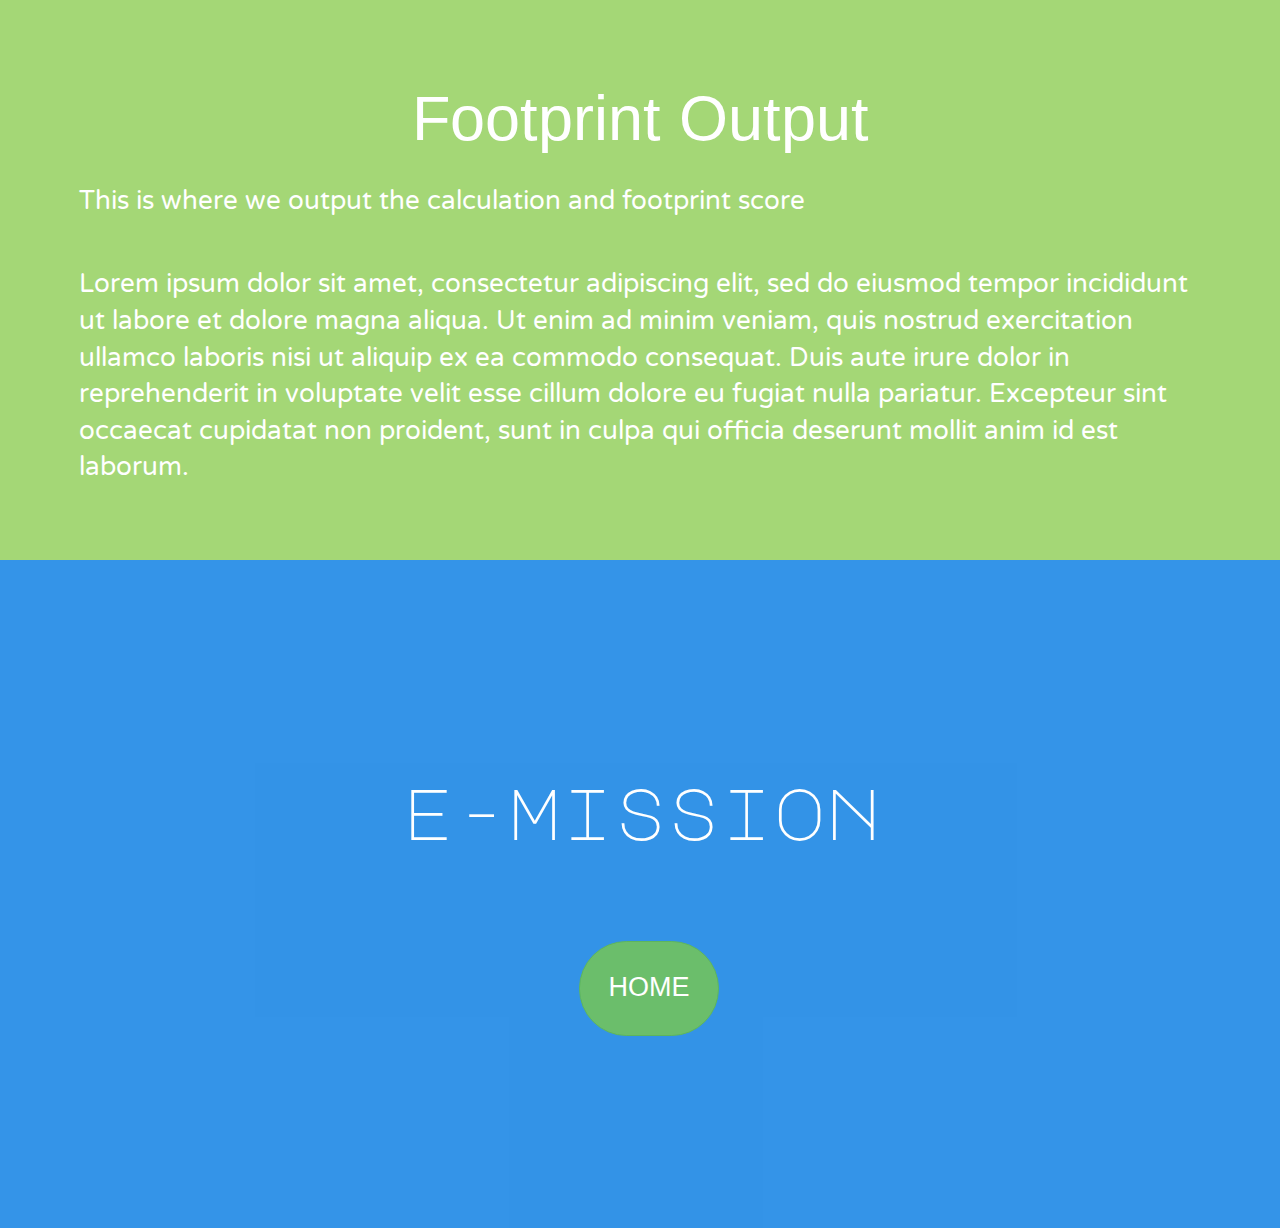
<file: result.html>
<!DOCTYPE html>
<html>
<head>
  <title>Result</title>
  <meta charset="utf-8">
  <meta name="viewport" content="width=device-width, initial-scale=1">
  <link rel="stylesheet" href="https://maxcdn.bootstrapcdn.com/bootstrap/3.4.0/css/bootstrap.min.css">
  <script src="https://ajax.googleapis.com/ajax/libs/jquery/3.3.1/jquery.min.js"></script>
  <script src="https://maxcdn.bootstrapcdn.com/bootstrap/3.4.0/js/bootstrap.min.js"></script>
  <link href="https://fonts.googleapis.com/css?family=Major+Mono+Display" rel="stylesheet">
  <link href="https://fonts.googleapis.com/css?family=Varela+Round" rel="stylesheet">
  <link href="https://fonts.googleapis.com/css?family=Arimo" rel="stylesheet">
  <style>
body {
	position:relative;
	
	
}


h1 {
	font-family: 'Major Mono Display', monospace;
	font-size: 8vh;
	color: white;
	font-weight: strong;
}

h2 {
	font-family: 'Arimo', sans-serif;
	font-size: 7vh;
	color: white;
}



.center {
	text-align: center;
}

.jumbotron {
	background-image: url(smog.jpg);
	background-attachment: fixed;
	background-position: center;
	background-repeat: no-repeat;
	background-size: cover;
	height: 100%;
	opacity:0.8;
}

.paragraph {
	font-family: Varela Round, sans-serif;
	font-size:2vmax;
	color: white;
}

.navbar {
	background-color: #000;
	opacity: 0.75;
}

.black {
	color: black;
}

.btn btn-success {
	width: 100%;
	height; 100%;
}

.btn-lg {
    padding: 2.5%; 
	border-radius:20vh;
	font-size: 3vh
}
	



#top {
	background-image: url(https://psmag.com/.image/t_share/MTU4MDU2OTc3NTMxNjEwNjI4/gettyimages-73930568.jpg);
	background-attachment: fixed;
	background-position: center;
	background-repeat: no-repeat;
	background-size: cover;
	opacity:0.9;
	padding:15% 5%;
	height:100%;
	color: #fff; 
	background-color: #1E88E5;
}

#about {
	padding:5%;
	height:100%;
	color: #FFF; 
	background-color: #BFFFA0;
}


#result {
	padding:5%;
	height:100%;
	color: #fff; 
	background-color: #A4D776;
}



#contact {
	padding:5%;
	height:100%;
	color: #fff;
	background-color: #4E5D47;
}


#info {
	padding:5%;
	height:100%;
	color: #fff;
	background-color: #7E9C63;
}



	

</style
</head>
<body>
<!-- <body data-spy="scroll" data-target=".navbar" data-offset="50"> -->

<!-- <nav class="navbar navbar-inverse navbar-fixed-top"> -->
  <!-- <div class="container-fluid"> -->
    <!-- <div class="navbar-header"> -->
        <!-- <button type="button" class="navbar-toggle" data-toggle="collapse" data-target="#myNavbar"> -->
          <!-- <span class="icon-bar"></span> -->
          <!-- <span class="icon-bar"></span> -->
          <!-- <span class="icon-bar"></span>                         -->
      <!-- </button> -->
      <!-- <a class="navbar-brand" href="#top">Footprint</a> -->
    <!-- </div> -->
    <!-- <div> -->
      <!-- <div class="collapse navbar-collapse" id="myNavbar"> -->
        <!-- <ul class="nav navbar-nav"> -->
          <!-- <li><a href="#about">Section 1</a></li> -->
          <!-- <li><a href="#about">About</a></li> -->
		  <!-- <li><a href="#result">Footprint Output</a></li> -->
		  <!-- <li><a href="#info">Why You Should Care</a></li> -->
          <!-- <li><a href="#contact">Contact Us</a></li> -->
        <!-- </ul> -->
      <!-- </div> -->
    <!-- </div> -->
  <!-- </div> -->
<!-- </nav>     -->




<!-- <div id="about" class="container-fluid"> -->
	<!-- <h2 class="center black">About</h2> -->
	<!-- <br> -->
	<!-- <div class="container paragraph"> -->
		<!-- <p class="black"> This project aims to raise consumers' awareness about the impact their dietary choices have on the environment and encourage the consumption of local, seasonal produce. </p> -->
		<!-- <br> -->
		<!-- <p class="black"> Through machine learning and image recognition, this web app provides the user with a reasonable estimate for their carbon footprint and water usage for the foods they are eating. </p> -->
		<!-- <br> -->
		<!-- <p class="black"> Due to time constraints, this is by no means a polished product and is only a rudimentary proof of concept. </p> -->
	<!-- </div> -->
	<!-- <br> -->


<!-- </div> -->
	
<div id="result" class="container-fluid">
  <h2 class="center">Footprint Output</h2>
  <br>
  <div class="container paragraph">
	<p>This is where we output the calculation and footprint score</p>
	<br>
	<p>Lorem ipsum dolor sit amet, consectetur adipiscing elit, sed do eiusmod tempor incididunt ut labore et dolore magna aliqua. Ut enim ad minim veniam, quis nostrud exercitation ullamco laboris nisi ut aliquip ex ea commodo consequat. Duis aute irure dolor in reprehenderit in voluptate velit esse cillum dolore eu fugiat nulla pariatur. Excepteur sint occaecat cupidatat non proident, sunt in culpa qui officia deserunt mollit anim id est laborum.</p>
	
  </div>
  
</div>

<div id="top" class="container-fluid">
	
	<h1 class="center">e-mission</h1>
	<br>
	<br>
	<br>
	<br>
	<div class="container center">
		<a href="index.html" class="btn btn-lg btn-success" type="button">
		HOME 
		</a>
	</div>	
	
</div>


<!-- <div id="info" class="container-fluid"> -->
  <!-- <h2 class="center">Why You Should Care</h2> -->
  <!-- <br> -->
  <!-- <div class="container paragraph"> -->
	<!-- <p>Climate change is bad blah blah blah</p> -->
	<!-- <br> -->
	<!-- <p> Lorem ipsum dolor sit amet, consectetur adipiscing elit, sed do eiusmod tempor incididunt ut labore et dolore magna aliqua. Ut enim ad minim veniam, quis nostrud exercitation ullamco laboris nisi ut aliquip ex ea commodo consequat. Duis aute irure dolor in reprehenderit in voluptate velit esse cillum dolore eu fugiat nulla pariatur. Excepteur sint occaecat cupidatat non proident, sunt in culpa qui officia deserunt mollit anim id est laborum.</p> -->
	<!-- <br> -->
  <!-- </div>   -->
  
<!-- </div> -->


<!-- <div id="contact" class="container-fluid"> -->
  <!-- <h2 class="center">contact us</h2> -->
  <!-- <br> -->
  <!-- <div class="container paragraph"> -->
	<!-- <p>This app was brought to you by the chemist gang</p> -->
	<!-- <br> -->
	<!-- <p> Lorem ipsum dolor sit amet, consectetur adipiscing elit, sed do eiusmod tempor incididunt ut labore et dolore magna aliqua. Ut enim ad minim veniam, quis nostrud exercitation ullamco laboris nisi ut aliquip ex ea commodo consequat. Duis aute irure dolor in reprehenderit in voluptate velit esse cillum dolore eu fugiat nulla pariatur. Excepteur sint occaecat cupidatat non proident, sunt in culpa qui officia deserunt mollit anim id est laborum.</p> -->
	<!-- <br> -->
  <!-- </div> -->
  
  
<!-- </div> -->


<!-- <script> -->
	<!-- $(document).ready(function(){ -->
	  <!-- // Add scrollspy to <body> -->
	  <!-- $('body').scrollspy({target: ".navbar", offset: 50});    -->

	  <!-- // Add smooth scrolling on all links inside the navbar -->
	  <!-- $("#myNavbar a").on('click', function(event) { -->
		<!-- // Make sure this.hash has a value before overriding default behavior -->
		<!-- if (this.hash !== "") { -->
		  <!-- // Prevent default anchor click behavior -->
		  <!-- event.preventDefault(); -->

		  <!-- // Store hash -->
		  <!-- var hash = this.hash; -->

		  <!-- // Using jQuery's animate() method to add smooth page scroll -->
		  <!-- // The optional number (800) specifies the number of milliseconds it takes to scroll to the specified area -->
		  <!-- $('html, body').animate({ -->
			<!-- scrollTop: $(hash).offset().top -->
		  <!-- }, 1500, function(){ -->
	   
			<!-- // Add hash (#) to URL when done scrolling (default click behavior) -->
			<!-- window.location.hash = hash; -->
		  <!-- }); -->
		<!-- }  // End if -->
	  <!-- }); -->
	<!-- }); -->

<!-- </script> -->

<!-- <script> -->
	<!-- function uploadFile() { -->
		<!-- var blobFile = $('#filechooser').files[0]; -->
		<!-- var formData = new FormData(); -->
		<!-- formData.append("fileToUpload", blobFile); -->

		<!-- $.ajax({ -->
		   <!-- url: "upload.php", -->
		   <!-- type: "POST", -->
		   <!-- data: formData, -->
		   <!-- processData: false, -->
		   <!-- contentType: false, -->
		   <!-- success: function(response) { -->
			   <!-- // .. do something -->
		   <!-- }, -->
		   <!-- error: function(jqXHR, textStatus, errorMessage) { -->
			   <!-- console.log(errorMessage); // Optional -->
		   <!-- } -->
		<!-- }); -->
	<!-- } -->
<!-- </script> -->


	<!-- <script> -->
		<!-- $('.navbar-collapse a').click(function(){ -->
		<!-- $(".navbar-collapse").collapse('hide'); -->
		<!-- }); -->
	
	<!-- </script> -->

</body>
</html>
</file>
